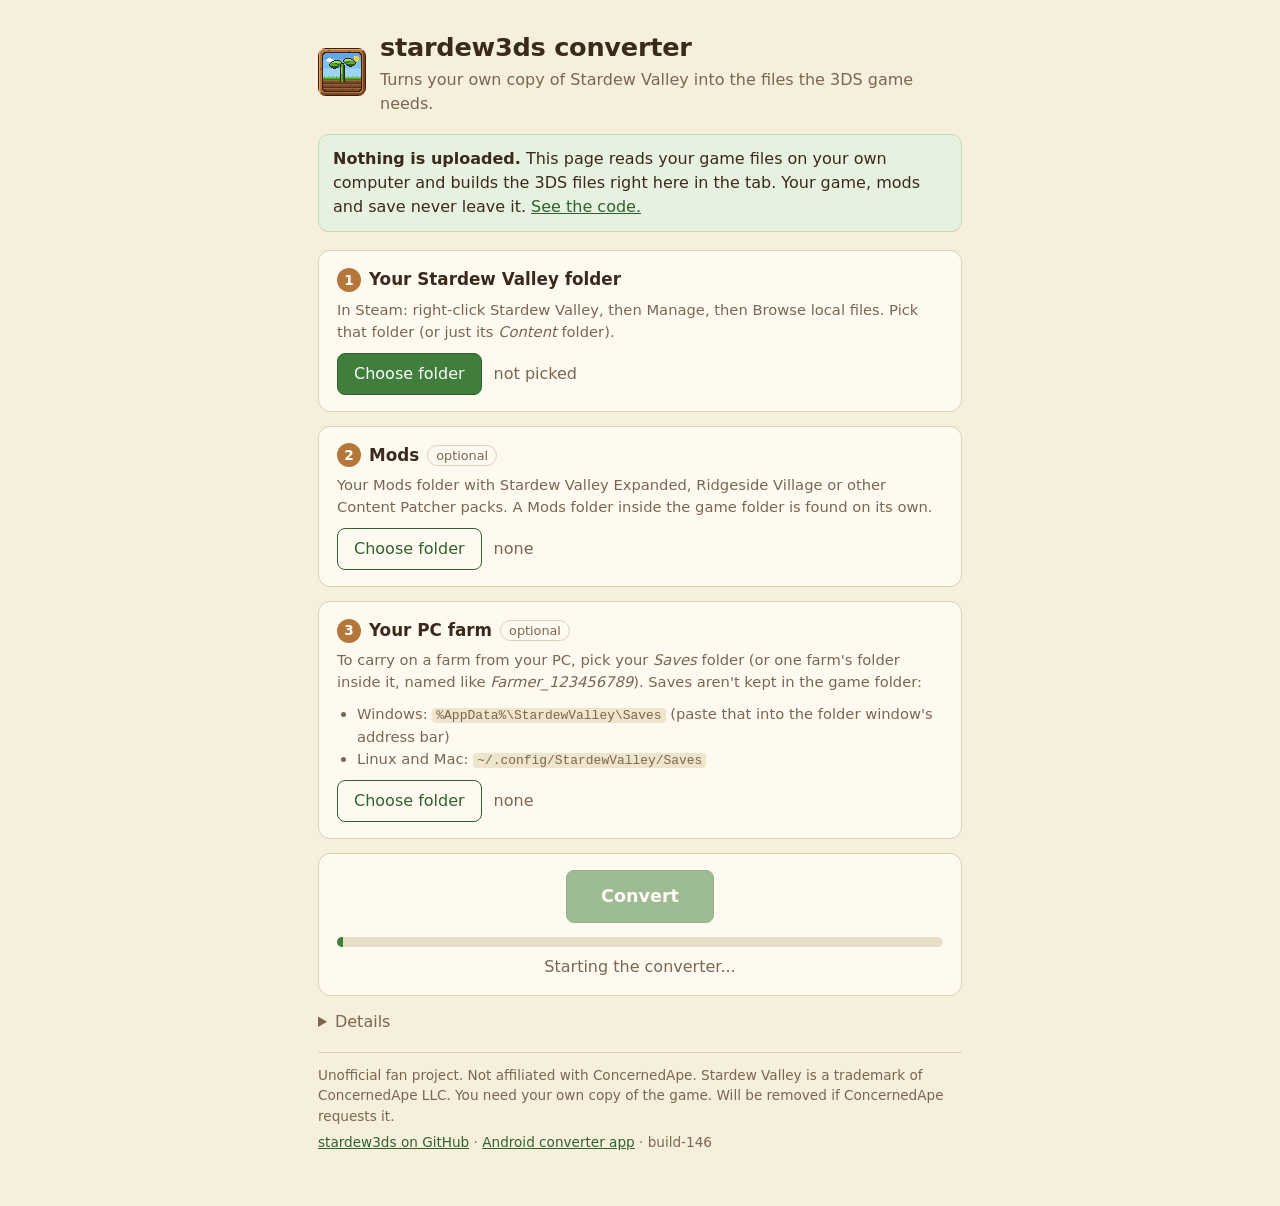
<file: index.html>
<!DOCTYPE html>
<html lang="en">
<head>
<meta charset="utf-8">
<meta name="viewport" content="width=device-width, initial-scale=1">
<title>stardew3ds converter</title>
<meta name="description" content="Turns your own copy of Stardew Valley into the files stardew3ds needs. Runs in this page; your files never leave your computer.">
<link rel="icon" href="icon.png">
<link rel="stylesheet" href="style.css">
</head>
<body>
<main>
  <header>
    <img src="icon.png" width="48" height="48" alt="">
    <div>
      <h1>stardew3ds converter</h1>
      <p class="sub">Turns your own copy of Stardew Valley into the files the 3DS game needs.</p>
    </div>
  </header>

  <p class="private"><strong>Nothing is uploaded.</strong> This page reads your game files on your own computer
    and builds the 3DS files right here in the tab. Your game, mods and save never leave it.
    <a href="https://github.com/Raidenplays/stardew-3ds/tree/main/web">See the code.</a></p>

  <section class="step" id="stepGame">
    <h2><span class="num">1</span> Your Stardew Valley folder</h2>
    <p class="hint">In Steam: right-click Stardew Valley, then Manage, then Browse local files. Pick that folder
      (or just its <em>Content</em> folder).</p>
    <div class="row">
      <button type="button" id="pickGame">Choose folder</button>
      <span class="picked" id="gameName">not picked</span>
    </div>
    <div id="dllBox" hidden>
      <h3>StardewValley.GameData.dll</h3>
      <p class="hint" id="dllHint">The converter reads the game's data files with this one file from your game. It sits in
        the Stardew Valley folder, right next to <em>Content</em>. It wasn't in the folder you picked, so add it here.</p>
      <div class="row">
        <button type="button" id="pickDll">Choose the file</button>
        <span class="picked" id="dllName">not picked</span>
      </div>
    </div>
  </section>

  <section class="step">
    <h2><span class="num">2</span> Mods <span class="opt">optional</span></h2>
    <p class="hint">Your Mods folder with Stardew Valley Expanded, Ridgeside Village or other Content Patcher packs.
      A Mods folder inside the game folder is found on its own.</p>
    <div class="row">
      <button type="button" id="pickMods" class="quiet">Choose folder</button>
      <span class="picked" id="modsName">none</span>
      <button type="button" id="clearMods" class="link" hidden>remove</button>
    </div>
  </section>

  <section class="step">
    <h2><span class="num">3</span> Your PC farm <span class="opt">optional</span></h2>
    <p class="hint">To carry on a farm from your PC, pick your <em>Saves</em> folder (or one farm's folder inside it,
      named like <em>Farmer_123456789</em>). Saves aren't kept in the game folder:</p>
    <ul class="hint where">
      <li>Windows: <code>%AppData%\StardewValley\Saves</code> (paste that into the folder window's address bar)</li>
      <li>Linux and Mac: <code>~/.config/StardewValley/Saves</code></li>
    </ul>
    <div class="row">
      <button type="button" id="pickSave" class="quiet">Choose folder</button>
      <span class="picked" id="saveName">none</span>
      <button type="button" id="clearSave" class="link" hidden>remove</button>
    </div>
    <div id="farmRow" hidden>
      <h3>Farms to bring over</h3>
      <div id="farm"></div>
      <p class="hint">Each one becomes its own farm on the 3DS (it keeps up to 12). Nothing already on your card is replaced.</p>
    </div>
  </section>

  <section class="step go">
    <button type="button" id="convert" class="big" disabled>Convert</button>
    <div class="bar" aria-hidden="true"><div id="barFill"></div></div>
    <p id="status" role="status">Getting ready...</p>
  </section>

  <section class="step" id="result" hidden>
    <h2><span class="num">4</span> Put it on your SD card</h2>
    <p id="resultInfo"></p>
    <div class="row">
      <button type="button" id="zip">Download as a zip</button>
      <button type="button" id="saveTo" class="quiet" hidden>Save straight to the SD card</button>
    </div>
    <p class="hint">Unzip it onto the top level of your 3DS SD card, so its <em>3ds</em> folder joins the one already
      there. The game itself (stardew3ds.3dsx) is included: open it from the Homebrew Launcher.
      Your save and backups on the card are left alone.</p>
  </section>

  <details id="logBox">
    <summary>Details</summary>
    <pre id="log"></pre>
  </details>

  <footer>
    <p>Unofficial fan project. Not affiliated with ConcernedApe. Stardew Valley is a trademark of ConcernedApe LLC.
      You need your own copy of the game. Will be removed if ConcernedApe requests it.</p>
    <p><a href="https://github.com/Raidenplays/stardew-3ds">stardew3ds on GitHub</a> ·
      <a href="https://github.com/Raidenplays/stardew-3ds/releases/latest">Android converter app</a>
      <span id="build"></span></p>
  </footer>
</main>
<input type="file" id="dirInput" webkitdirectory multiple hidden>
<input type="file" id="dllInput" accept=".dll" hidden>
<script src="app.js"></script>
</body>
</html>
</file>
<file: style.css>
:root {
  --paper: #f6efdc;
  --card: #fffaf0;
  --ink: #3a2a1c;
  --soft: #7a6652;
  --line: #dccfb4;
  --leaf: #3f7f3b;
  --leaf-dark: #2f6230;
  --wood: #b5763a;
}
* { box-sizing: border-box; }
html { background: var(--paper); }
body {
  margin: 0;
  color: var(--ink);
  font: 16px/1.5 system-ui, -apple-system, "Segoe UI", Roboto, sans-serif;
}
main { max-width: 680px; margin: 0 auto; padding: 28px 18px 48px; }
header { display: flex; align-items: center; gap: 14px; margin-bottom: 18px; }
header img { image-rendering: pixelated; border-radius: 8px; }
h1 { font-size: 1.6rem; margin: 0; letter-spacing: -0.01em; }
.sub { margin: 2px 0 0; color: var(--soft); }
.private {
  background: #e7f1df;
  border: 1px solid #c4dab7;
  border-radius: 10px;
  padding: 12px 14px;
  margin: 0 0 18px;
}
.step {
  background: var(--card);
  border: 1px solid var(--line);
  border-radius: 12px;
  padding: 16px 18px;
  margin-bottom: 14px;
}
h2 { font-size: 1.05rem; margin: 0 0 6px; display: flex; align-items: center; gap: 8px; }
.num {
  display: inline-grid; place-items: center;
  width: 24px; height: 24px; border-radius: 50%;
  background: var(--wood); color: #fff; font-size: 0.85rem;
}
.opt { font-weight: 400; font-size: 0.8rem; color: var(--soft); border: 1px solid var(--line); border-radius: 99px; padding: 0 8px; }
h3 { font-size: 0.95rem; margin: 14px 0 4px; }
#dllBox { border-top: 1px dashed var(--line); margin-top: 14px; }
.hint { color: var(--soft); font-size: 0.92rem; margin: 0 0 10px; }
.where { padding-left: 20px; }
#farmRow { margin-top: 10px; }
#farm label { display: block; padding: 3px 0; }
#farm input { width: 18px; height: 18px; vertical-align: -3px; accent-color: var(--leaf); }
.row { display: flex; align-items: center; gap: 12px; flex-wrap: wrap; }
.picked { color: var(--soft); overflow-wrap: anywhere; }
.picked.ok { color: var(--leaf-dark); font-weight: 600; }
.picked.bad { color: #a23b2a; }
button {
  font: inherit; cursor: pointer;
  border: 1px solid var(--leaf-dark); background: var(--leaf); color: #fff;
  border-radius: 8px; padding: 8px 16px;
}
button:hover { background: var(--leaf-dark); }
button.quiet { background: transparent; color: var(--leaf-dark); }
button.quiet:hover { background: #e7f1df; }
button.link { border: 0; background: none; color: var(--soft); padding: 0; text-decoration: underline; }
button.big { font-size: 1.1rem; font-weight: 600; padding: 12px 34px; }
button:disabled { opacity: 0.5; cursor: default; }
button:focus-visible, a:focus-visible, summary:focus-visible { outline: 3px solid #e2a23b; outline-offset: 2px; }
.go { text-align: center; }
.bar { height: 10px; background: #eadfc6; border-radius: 99px; overflow: hidden; margin: 14px 0 8px; }
#barFill { height: 100%; width: 0; background: var(--leaf); transition: width 0.3s; }
#status { margin: 0; color: var(--soft); min-height: 1.5em; }
#resultInfo { margin: 0 0 10px; font-weight: 600; color: var(--leaf-dark); }
details { margin: 4px 0 18px; }
summary { cursor: pointer; color: var(--soft); }
pre {
  background: #2c2218; color: #f1e6cf; border-radius: 10px; padding: 12px;
  max-height: 320px; overflow: auto; font-size: 0.8rem; white-space: pre-wrap; overflow-wrap: anywhere;
}
code { background: #efe5cc; border-radius: 4px; padding: 0 4px; font-size: 0.88em; }
a { color: var(--leaf-dark); }
footer { color: var(--soft); font-size: 0.85rem; border-top: 1px solid var(--line); padding-top: 12px; }
footer p { margin: 0 0 6px; }
</file>
